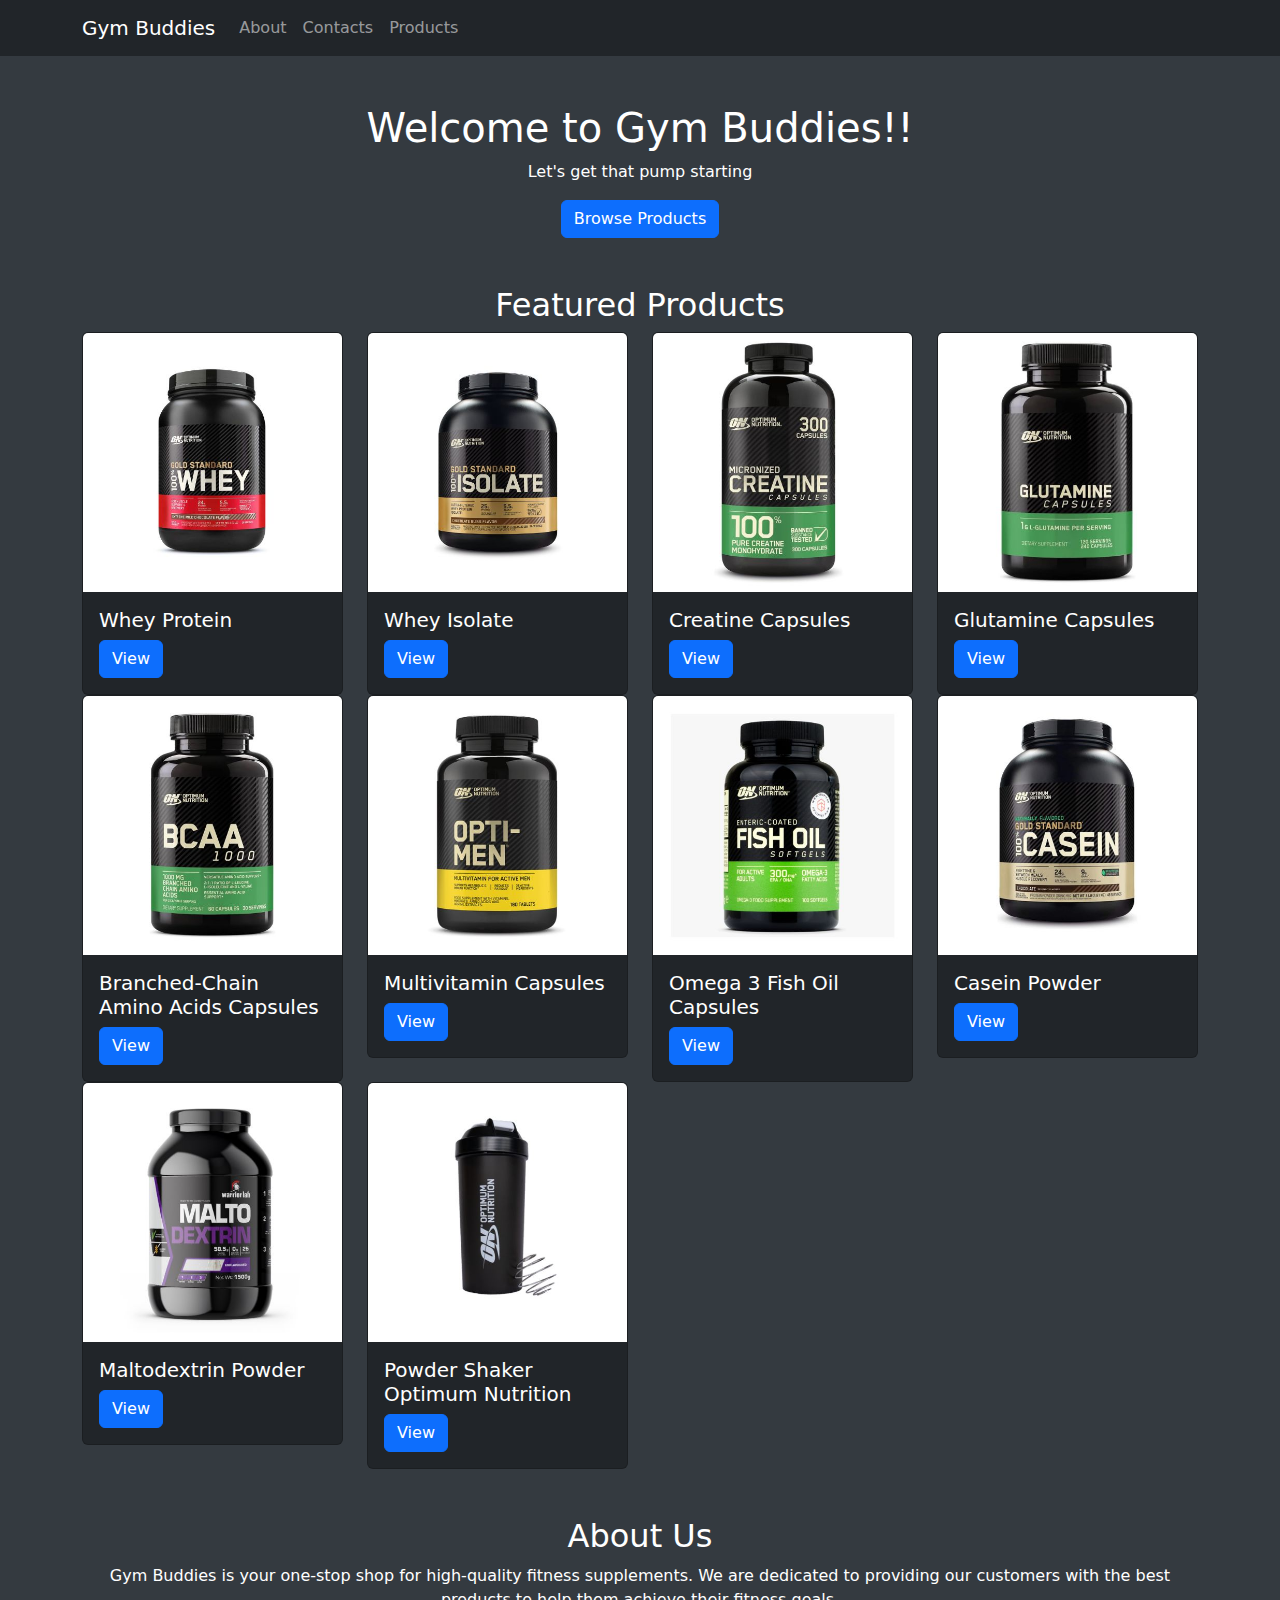
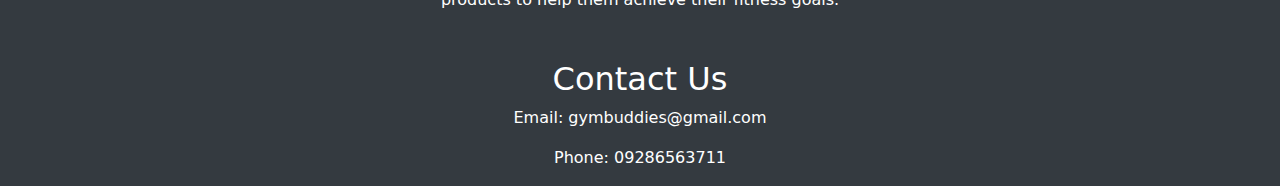
<file: index.html>
<!DOCTYPE html>
<html lang="en">
<head>
    <meta charset="UTF-8">
    <meta name="viewport" content="width=device-width, initial-scale=1.0">
    <title>Gym Buddies</title>
    <link href="https://cdn.jsdelivr.net/npm/bootstrap@5.3.0/dist/css/bootstrap.min.css" rel="stylesheet">
    <style>
        .background {
            background-color: #343a40; /* Dark background for consistency with navbar */
            color: white; /* White text for readability on dark background */
        }
        .product-img {
            object-fit: contain; /* Ensures the image fits within the dimensions */
        }
    </style>
</head>
<body class="background"> 

    <nav class="navbar navbar-expand-lg navbar-dark bg-dark">
        <div class="container">
            <a class="navbar-brand" href="#">Gym Buddies</a>
            <button class="navbar-toggler" type="button" data-bs-toggle="collapse" data-bs-target="#navbarNav">
                <span class="navbar-toggler-icon"></span>
            </button>
            <div class="collapse navbar-collapse" id="navbarNav">
                <ul class="navbar-nav">
                    <li class="nav-item">
                        <a class="nav-link" href="#about">About</a>
                    </li>
                    <li class="nav-item">
                        <a class="nav-link" href="#contacts">Contacts</a>
                    </li>
                    <li class="nav-item">
                        <a class="nav-link" href="#products">Products</a>
                    </li>
                </ul>
            </div>
        </div>
    </nav>

    <div class="container text-center mt-5">
        <h1>Welcome to Gym Buddies!!</h1>
        <p>Let's get that pump starting</p>
        <a href="#products" class="btn btn-primary">Browse Products</a>
    </div>

    <div class="container mt-5" id="products">
        <h2 class="text-center text-white">Featured Products</h2>
        <div class="row">
            <div class="col-md-3">
                <div class="card bg-dark text-white">
                    <img src="whey_concentrate.jpg" class="card-img-top product-img" alt="Whey Protein">
                    <div class="card-body">
                        <h5 class="card-title">Whey Protein</h5>
                        <a href="product1.html" class="btn btn-primary">View</a>
                    </div>
                </div>
            </div>
            <div class="col-md-3">
                <div class="card bg-dark text-white">
                    <img src="whey_isolate.jpg" class="card-img-top product-img" alt="Whey Isolate">
                    <div class="card-body">
                        <h5 class="card-title">Whey Isolate</h5>
                        <a href="product2.html" class="btn btn-primary">View</a>
                    </div>
                </div>
            </div>
            <div class="col-md-3">
                <div class="card bg-dark text-white">
                    <img src="creatine.jpg" class="card-img-top product-img" alt="Creatine Capsules">
                    <div class="card-body">
                        <h5 class="card-title">Creatine Capsules</h5>
                        <a href="product3.html" class="btn btn-primary">View</a>
                    </div>
                </div>
            </div>
            <div class="col-md-3">
                <div class="card bg-dark text-white">
                    <img src="glutamine.jpg" class="card-img-top product-img" alt="Glutamine Capsules">
                    <div class="card-body">
                        <h5 class="card-title">Glutamine Capsules</h5>
                        <a href="product4.html" class="btn btn-primary">View</a>
                    </div>
                </div>
            </div>
            <div class="col-md-3">
                <div class="card bg-dark text-white">
                    <img src="bcaa.jpg" class="card-img-top product-img" alt="Branched-Chain Amino Acids Capsules">
                    <div class="card-body">
                        <h5 class="card-title">Branched-Chain Amino Acids Capsules</h5>
                        <a href="product5.html" class="btn btn-primary">View</a>
                    </div>
                </div>
            </div>
            <div class="col-md-3">
                <div class="card bg-dark text-white">
                    <img src="multivitamin.jpg" class="card-img-top product-img" alt="Multivitamin Capsules">
                    <div class="card-body">
                        <h5 class="card-title">Multivitamin Capsules</h5>
                        <a href="product6.html" class="btn btn-primary">View</a>
                    </div>
                </div>
            </div>
            <div class="col-md-3">
                <div class="card bg-dark text-white">
                    <img src="omega3.jpg" class="card-img-top product-img" alt="Omega 3 Fish Oil Capsules">
                    <div class="card-body">
                        <h5 class="card-title">Omega 3 Fish Oil Capsules</h5>
                        <a href="product7.html" class="btn btn-primary">View</a>
                    </div>
                </div>
            </div>
            <div class="col-md-3">
                <div class="card bg-dark text-white">
                    <img src="casein.jpg" class="card-img-top product-img" alt="Casein Powder">
                    <div class="card-body">
                        <h5 class="card-title">Casein Powder</h5>
                        <a href="product8.html" class="btn btn-primary">View</a>
                    </div>
                </div>
            </div>
            <div class="col-md-3">
                <div class="card bg-dark text-white">
                    <img src="maltodextrin.jpg" class="card-img-top product-img" alt="Maltodextrin Powder">
                    <div class="card-body">
                        <h5 class="card-title">Maltodextrin Powder</h5>
                        <a href="product9.html" class="btn btn-primary">View</a>
                    </div>
                </div>
            </div>
            <div class="col-md-3">
                <div class="card bg-dark text-white">
                    <img src="shaker.jpg" class="card-img-top product-img" alt="Shaker">
                    <div class="card-body">
                        <h5 class="card-title">Powder Shaker Optimum Nutrition</h5>
                        <a href="product10.html" class="btn btn-primary">View</a>
                    </div>
                </div>
            </div>
        </div>
    </div>
    <div class="container mt-5" id="about">
        <h2 class="text-center text-white">About Us</h2>
        <p class="text-center text-white">Gym Buddies is your one-stop shop for high-quality fitness supplements. We are dedicated to providing our customers with the best products to help them achieve their fitness goals. </p>
    </div>
        <div class="container mt-5" id="contacts">
        <h2 class="text-center text-white">Contact Us</h2>
        <p class="text-center text-white">Email: gymbuddies@gmail.com</p>
        <p class="text-center text-white">Phone: 09286563711</p>
    </div>

    <script src="https://cdn.jsdelivr.net/npm/bootstrap@5.3.0/dist/js/bootstrap.bundle.min.js"></script>
</body>
</html>
</file>
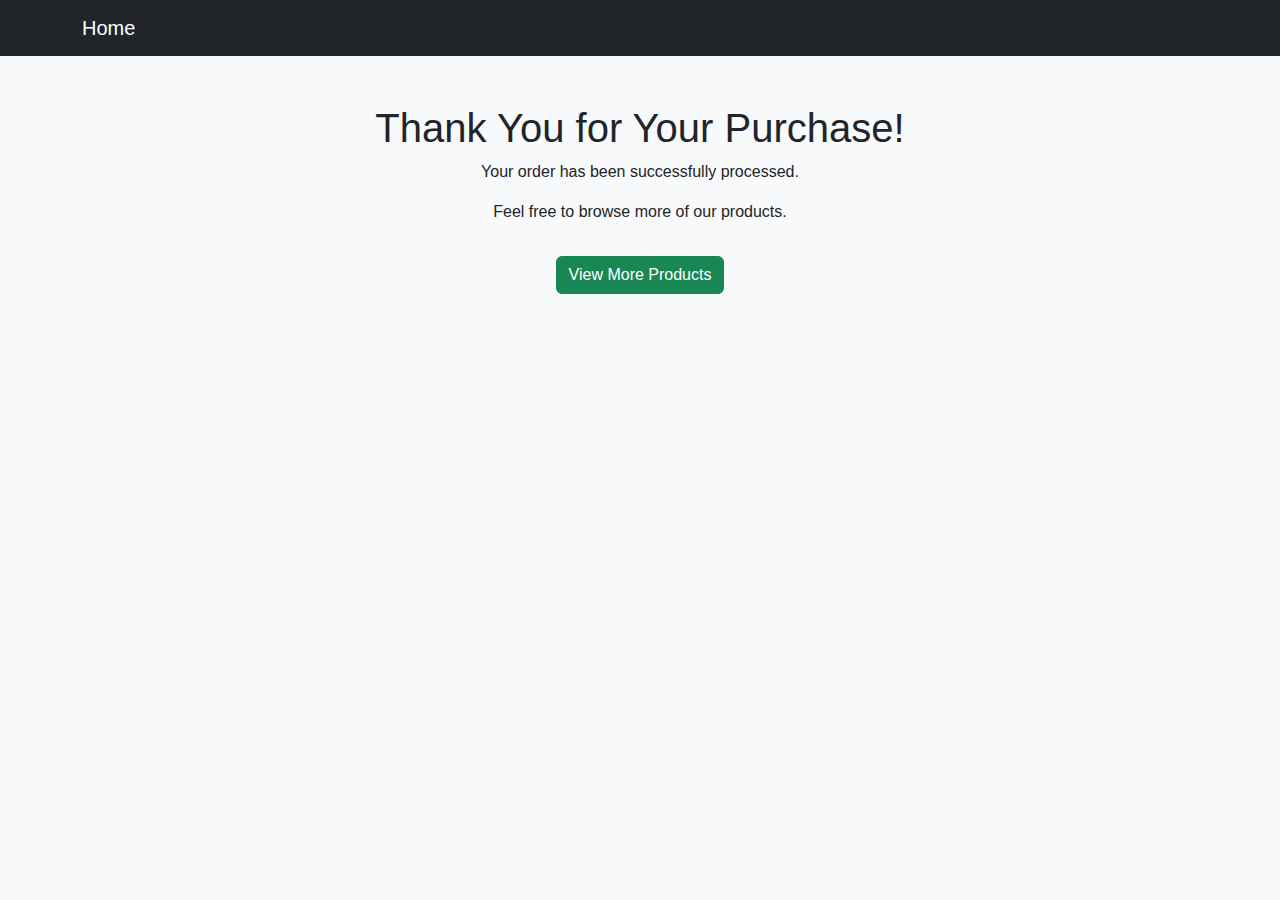
<file: checkout.html>
<!DOCTYPE html>
<html>
<head>
    <title>Product Checkout</title>
    <link rel="stylesheet" href="https://cdn.jsdelivr.net/npm/bootstrap@5.3.0/dist/css/bootstrap.min.css">
    <link rel="stylesheet" href="style.css">
</head>
<body>

<nav class="navbar navbar-dark bg-dark">
    <div class="container">
        <a class="navbar-brand" href="index.html">Home</a>
    </div>
</nav>

<div class="container mt-5 text-center">
    <h1>Thank You for Your Purchase!</h1>
    <p>Your order has been successfully processed.</p> 
    <p>Feel free to browse more of our products.</p>
    
    <a href="index.html" class="btn btn-success mt-3">View More Products</a>
</div>

<script src="https://cdn.jsdelivr.net/npm/bootstrap@5.3.0/dist/js/bootstrap.bundle.min.js"></script>
</body>
</html>
</file>
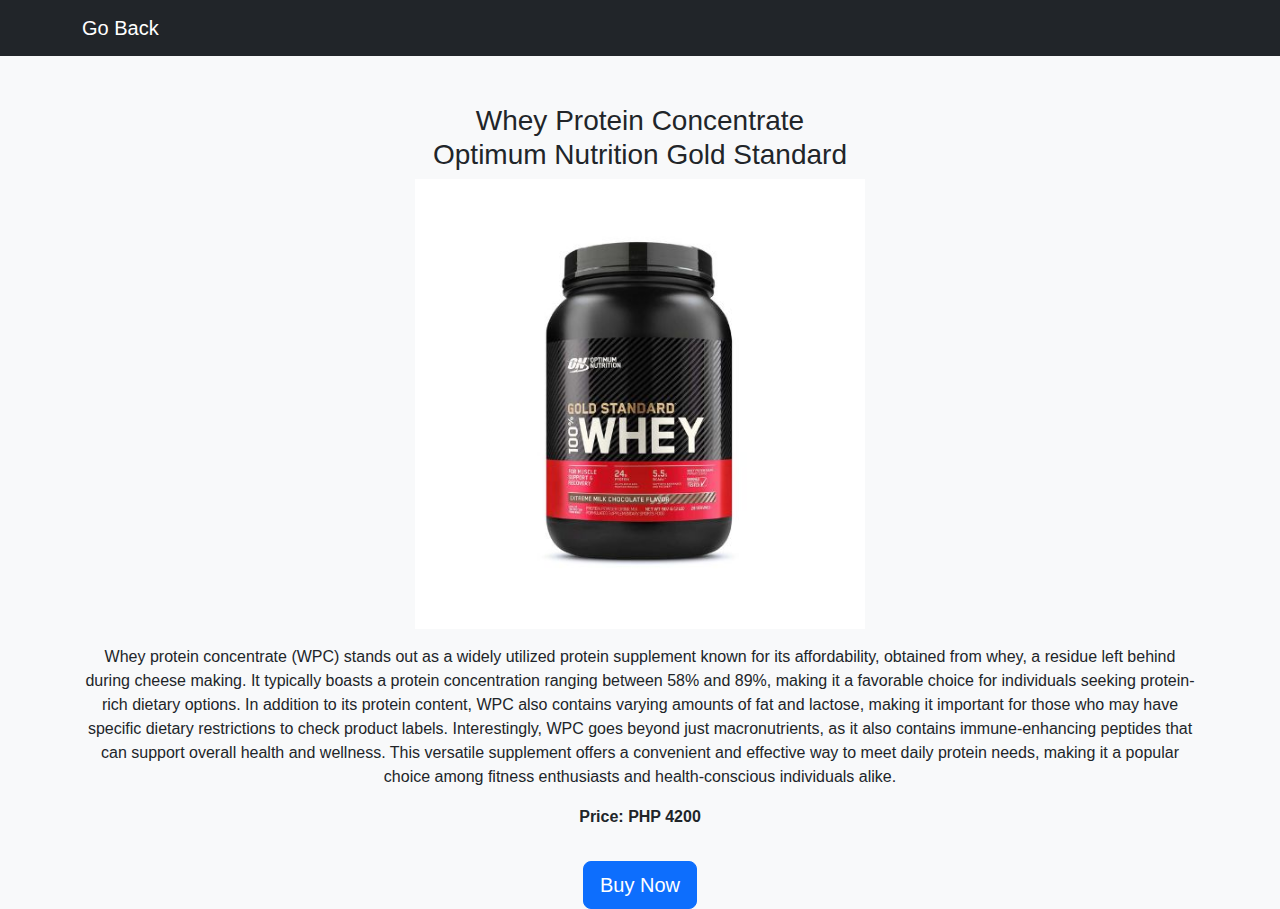
<file: product1.html>
<!DOCTYPE html>
<html>
<head>
    <title>Whey Protein Details</title>
    <link rel="stylesheet" href="https://cdn.jsdelivr.net/npm/bootstrap@5.3.0/dist/css/bootstrap.min.css">
    <link rel="stylesheet" href="style.css">
</head>
<body>

<nav class="navbar navbar-dark bg-dark">
    <div class="container">
        <a class="navbar-brand" href="index.html">Go Back</a>
    </div>
</nav>

<div class="container mt-5 text-center">
    <h3>Whey Protein Concentrate<br>Optimum Nutrition Gold Standard</h3>
    <img src="whey_concentrate.jpg" class="product-detail-img" width = "450" height = "450">
    <p class="mt-3">Whey protein concentrate (WPC) stands out as a widely utilized protein supplement known for its affordability, obtained from whey, a residue left behind during cheese making. It typically boasts a protein concentration ranging between 58% and 89%, making it a favorable choice for individuals seeking protein-rich dietary options. In addition to its protein content, WPC also contains varying amounts of fat and lactose, making it important for those who may have specific dietary restrictions to check product labels. Interestingly, WPC goes beyond just macronutrients, as it also contains immune-enhancing peptides that can support overall health and wellness. This versatile supplement offers a convenient and effective way to meet daily protein needs, making it a popular choice among fitness enthusiasts and health-conscious individuals alike.</p>
    <p><strong>Price: PHP 4200</strong></p>
    <a href="checkout.html" class="btn btn-primary btn-lg mt-3">Buy Now</a>
</div>

<script src="https://cdn.jsdelivr.net/npm/bootstrap@5.3.0/dist/js/bootstrap.bundle.min.js"></script>
</body>
</html>
</file>
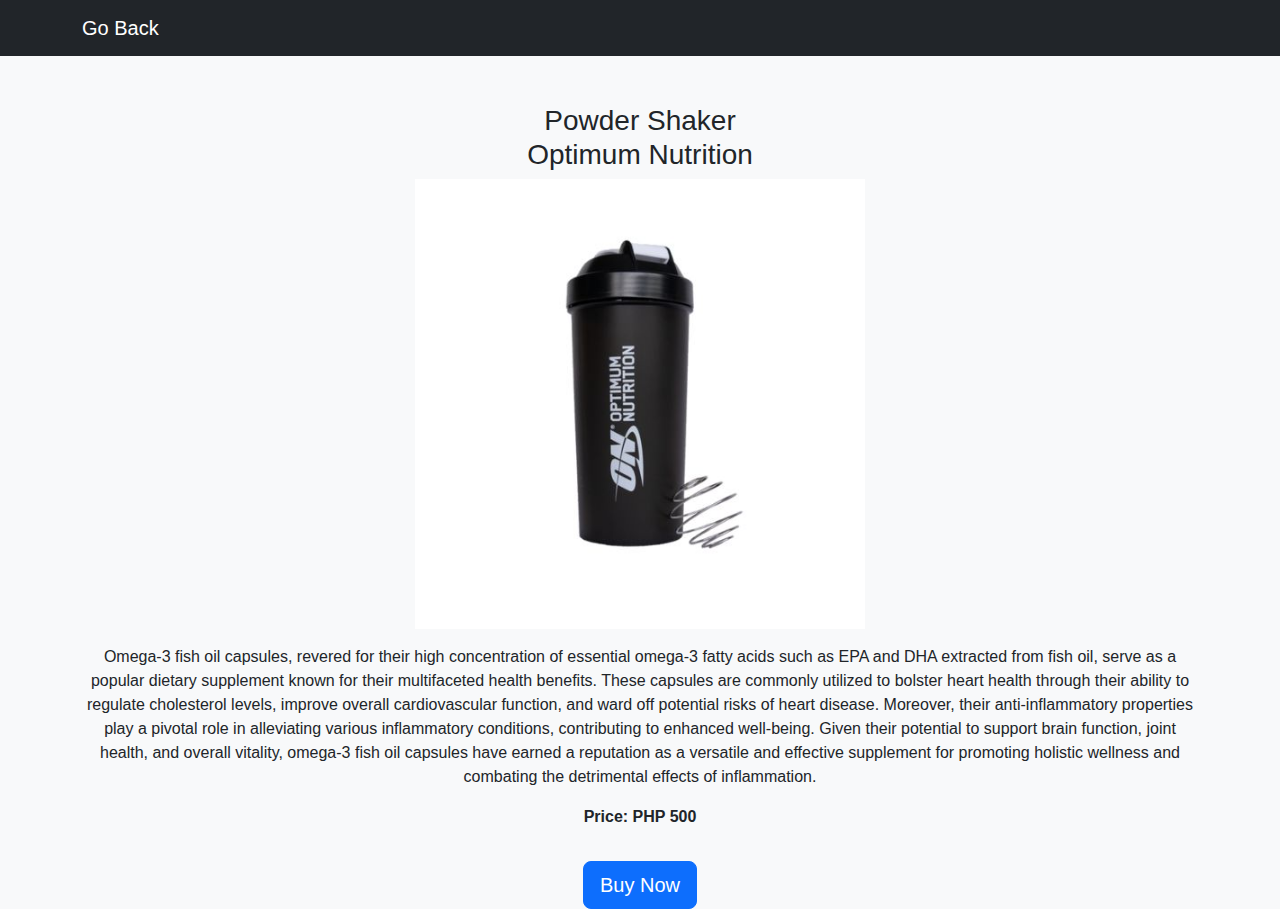
<file: product10.html>
<!DOCTYPE html>
<html>
<head>
    <title>Powder Shaker Details</title>
    <link rel="stylesheet" href="https://cdn.jsdelivr.net/npm/bootstrap@5.3.0/dist/css/bootstrap.min.css">
    <link rel="stylesheet" href="style.css">
</head>
<body>

<nav class="navbar navbar-dark bg-dark">
    <div class="container">
        <a class="navbar-brand" href="index.html">Go Back</a>
    </div>
</nav>

<div class="container mt-5 text-center">
    <h3>Powder Shaker<br>Optimum Nutrition</h3>
    <img src="shaker.jpg" class="product-detail-img" width = "450" height = "450">
    <p class="mt-3">Omega-3 fish oil capsules, revered for their high concentration of essential omega-3 fatty acids such as EPA and DHA extracted from fish oil, serve as a popular dietary supplement known for their multifaceted health benefits. These capsules are commonly utilized to bolster heart health through their ability to regulate cholesterol levels, improve overall cardiovascular function, and ward off potential risks of heart disease. Moreover, their anti-inflammatory properties play a pivotal role in alleviating various inflammatory conditions, contributing to enhanced well-being. Given their potential to support brain function, joint health, and overall vitality, omega-3 fish oil capsules have earned a reputation as a versatile and effective supplement for promoting holistic wellness and combating the detrimental effects of inflammation.</p>
    <p><strong>Price: PHP 500</strong></p>
    <a href="checkout.html" class="btn btn-primary btn-lg mt-3">Buy Now</a>
</div>

<script src="https://cdn.jsdelivr.net/npm/bootstrap@5.3.0/dist/js/bootstrap.bundle.min.js"></script>
</body>
</html>
</file>
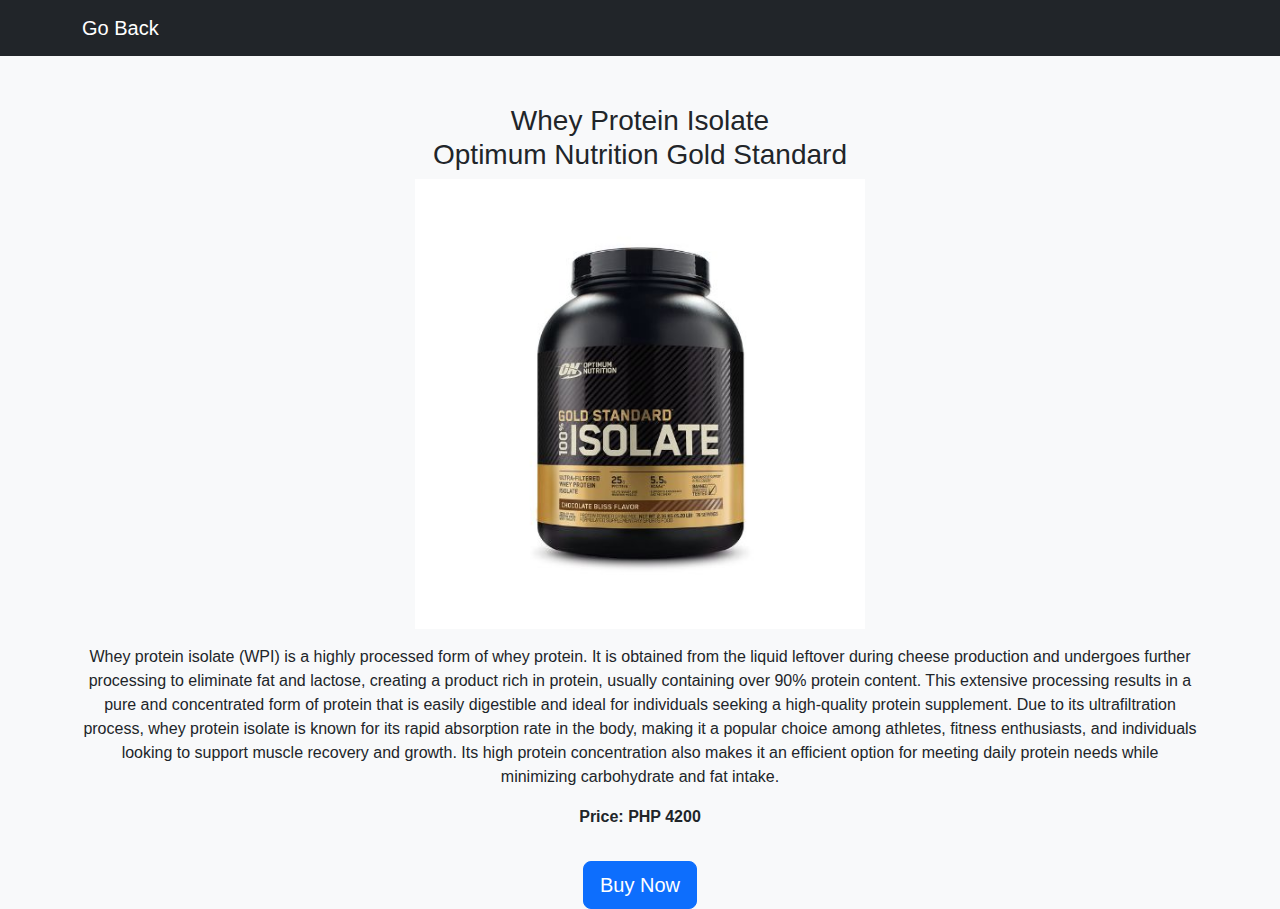
<file: product2.html>
<!DOCTYPE html>
<html>
<head>
    <title>Whey Isolate Details</title>
    <link rel="stylesheet" href="https://cdn.jsdelivr.net/npm/bootstrap@5.3.0/dist/css/bootstrap.min.css">
    <link rel="stylesheet" href="style.css">
</head>
<body>

<nav class="navbar navbar-dark bg-dark">
    <div class="container">
        <a class="navbar-brand" href="index.html">Go Back</a>
    </div>
</nav>

<div class="container mt-5 text-center">
    <h3>Whey Protein Isolate<br>Optimum Nutrition Gold Standard</h3>
    <img src="whey_isolate.jpg" class="product-detail-img" width = "450" height = "450">
    <p class="mt-3">Whey protein isolate (WPI) is a highly processed form of whey protein. It is obtained from the liquid leftover during cheese production and undergoes further processing to eliminate fat and lactose, creating a product rich in protein, usually containing over 90% protein content. This extensive processing results in a pure and concentrated form of protein that is easily digestible and ideal for individuals seeking a high-quality protein supplement. Due to its ultrafiltration process, whey protein isolate is known for its rapid absorption rate in the body, making it a popular choice among athletes, fitness enthusiasts, and individuals looking to support muscle recovery and growth. Its high protein concentration also makes it an efficient option for meeting daily protein needs while minimizing carbohydrate and fat intake.</p>
    <p><strong>Price: PHP 4200</strong></p>
    <a href="checkout.html" class="btn btn-primary btn-lg mt-3">Buy Now</a>
</div>

<script src="https://cdn.jsdelivr.net/npm/bootstrap@5.3.0/dist/js/bootstrap.bundle.min.js"></script>
</body>
</html>
</file>
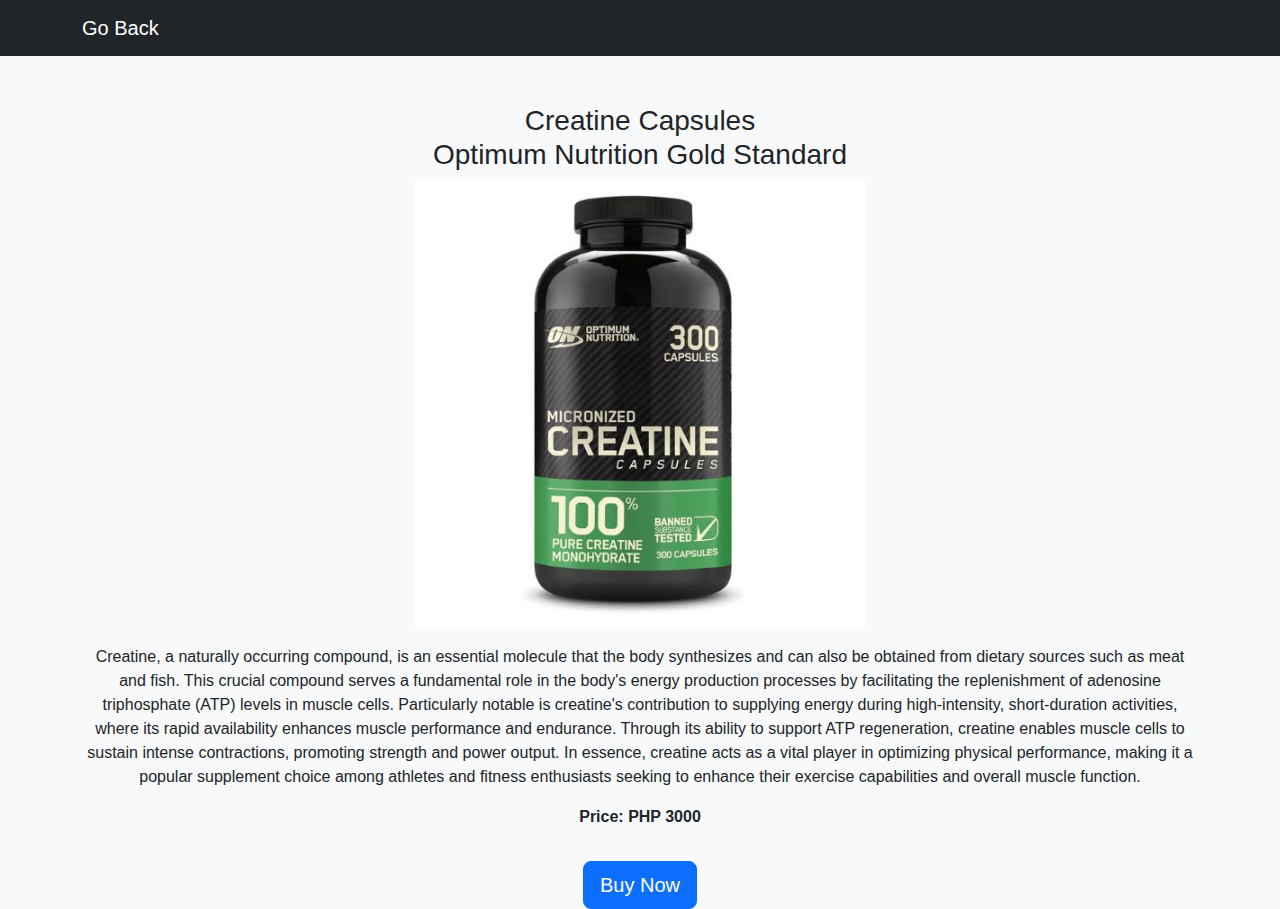
<file: product3.html>
<!DOCTYPE html>
<html>
<head>
    <title>Creatine Details</title>
    <link rel="stylesheet" href="https://cdn.jsdelivr.net/npm/bootstrap@5.3.0/dist/css/bootstrap.min.css">
    <link rel="stylesheet" href="style.css">
</head>
<body>

<nav class="navbar navbar-dark bg-dark">
    <div class="container">
        <a class="navbar-brand" href="index.html">Go Back</a>
    </div>
</nav>

<div class="container mt-5 text-center">
    <h3>Creatine Capsules<br>Optimum Nutrition Gold Standard</h3>
    <img src="creatine.jpg" class="product-detail-img" width = "450" height = "450">
    <p class="mt-3">Creatine, a naturally occurring compound, is an essential molecule that the body synthesizes and can also be obtained from dietary sources such as meat and fish. This crucial compound serves a fundamental role in the body's energy production processes by facilitating the replenishment of adenosine triphosphate (ATP) levels in muscle cells. Particularly notable is creatine's contribution to supplying energy during high-intensity, short-duration activities, where its rapid availability enhances muscle performance and endurance. Through its ability to support ATP regeneration, creatine enables muscle cells to sustain intense contractions, promoting strength and power output. In essence, creatine acts as a vital player in optimizing physical performance, making it a popular supplement choice among athletes and fitness enthusiasts seeking to enhance their exercise capabilities and overall muscle function.</p>
    <p><strong>Price: PHP 3000 </strong></p>
    <a href="checkout.html" class="btn btn-primary btn-lg mt-3">Buy Now</a>
</div>

<script src="https://cdn.jsdelivr.net/npm/bootstrap@5.3.0/dist/js/bootstrap.bundle.min.js"></script>
</body>
</html>
</file>
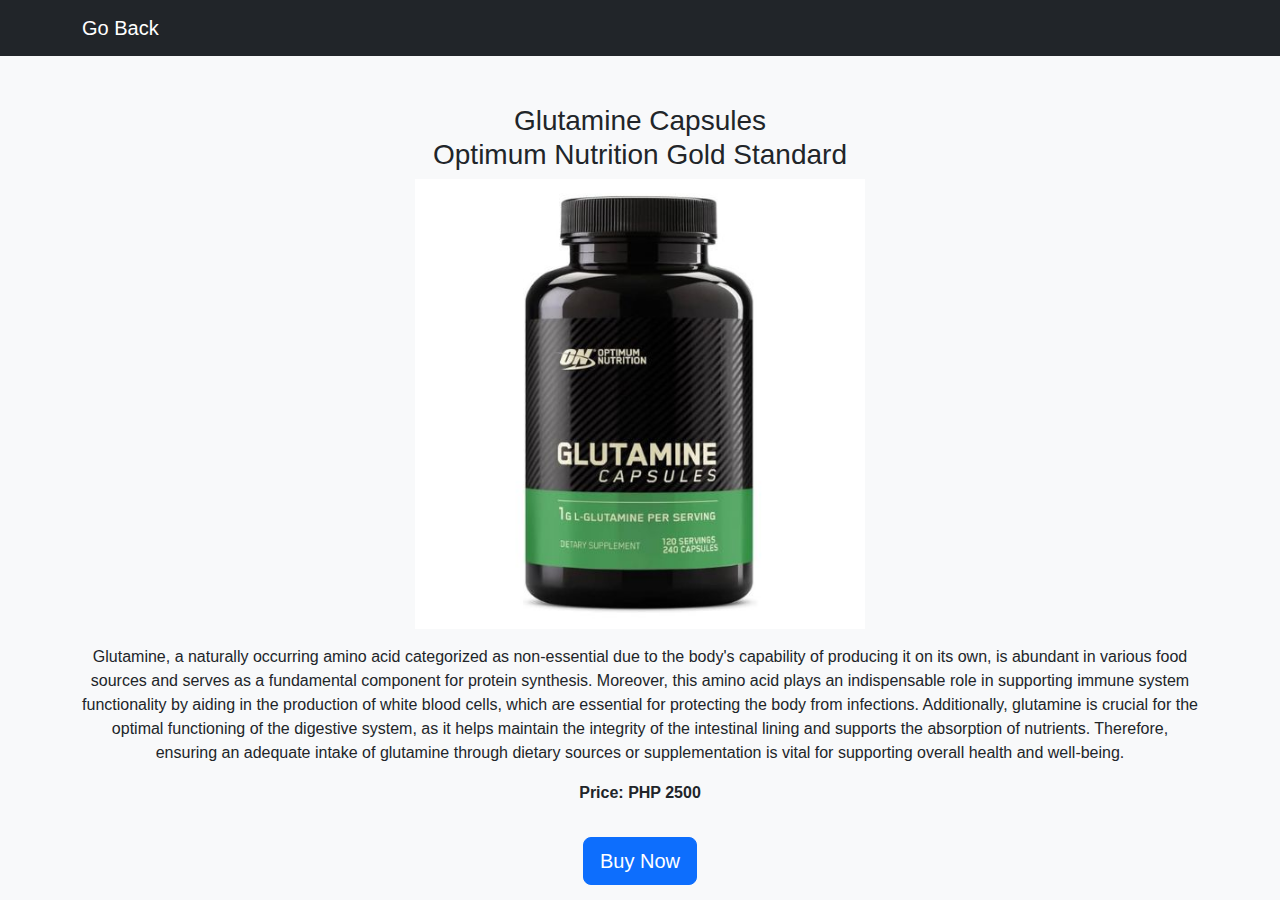
<file: product4.html>
<!DOCTYPE html>
<html>
<head>
    <title>Glutamine Details</title>
    <link rel="stylesheet" href="https://cdn.jsdelivr.net/npm/bootstrap@5.3.0/dist/css/bootstrap.min.css">
    <link rel="stylesheet" href="style.css">
</head>
<body>

<nav class="navbar navbar-dark bg-dark">
    <div class="container">
        <a class="navbar-brand" href="index.html">Go Back</a>
    </div>
</nav>

<div class="container mt-5 text-center">
    <h3>Glutamine Capsules<br>Optimum Nutrition Gold Standard</h3>
    <img src="glutamine.jpg" class="product-detail-img" width = "450" height = "450">
    <p class="mt-3">Glutamine, a naturally occurring amino acid categorized as non-essential due to the body's capability of producing it on its own, is abundant in various food sources and serves as a fundamental component for protein synthesis. Moreover, this amino acid plays an indispensable role in supporting immune system functionality by aiding in the production of white blood cells, which are essential for protecting the body from infections. Additionally, glutamine is crucial for the optimal functioning of the digestive system, as it helps maintain the integrity of the intestinal lining and supports the absorption of nutrients. Therefore, ensuring an adequate intake of glutamine through dietary sources or supplementation is vital for supporting overall health and well-being.</p>
    <p><strong>Price: PHP 2500</strong></p>
    <a href="checkout.html" class="btn btn-primary btn-lg mt-3">Buy Now</a>
</div>

<script src="https://cdn.jsdelivr.net/npm/bootstrap@5.3.0/dist/js/bootstrap.bundle.min.js"></script>
</body>
</html>
</file>
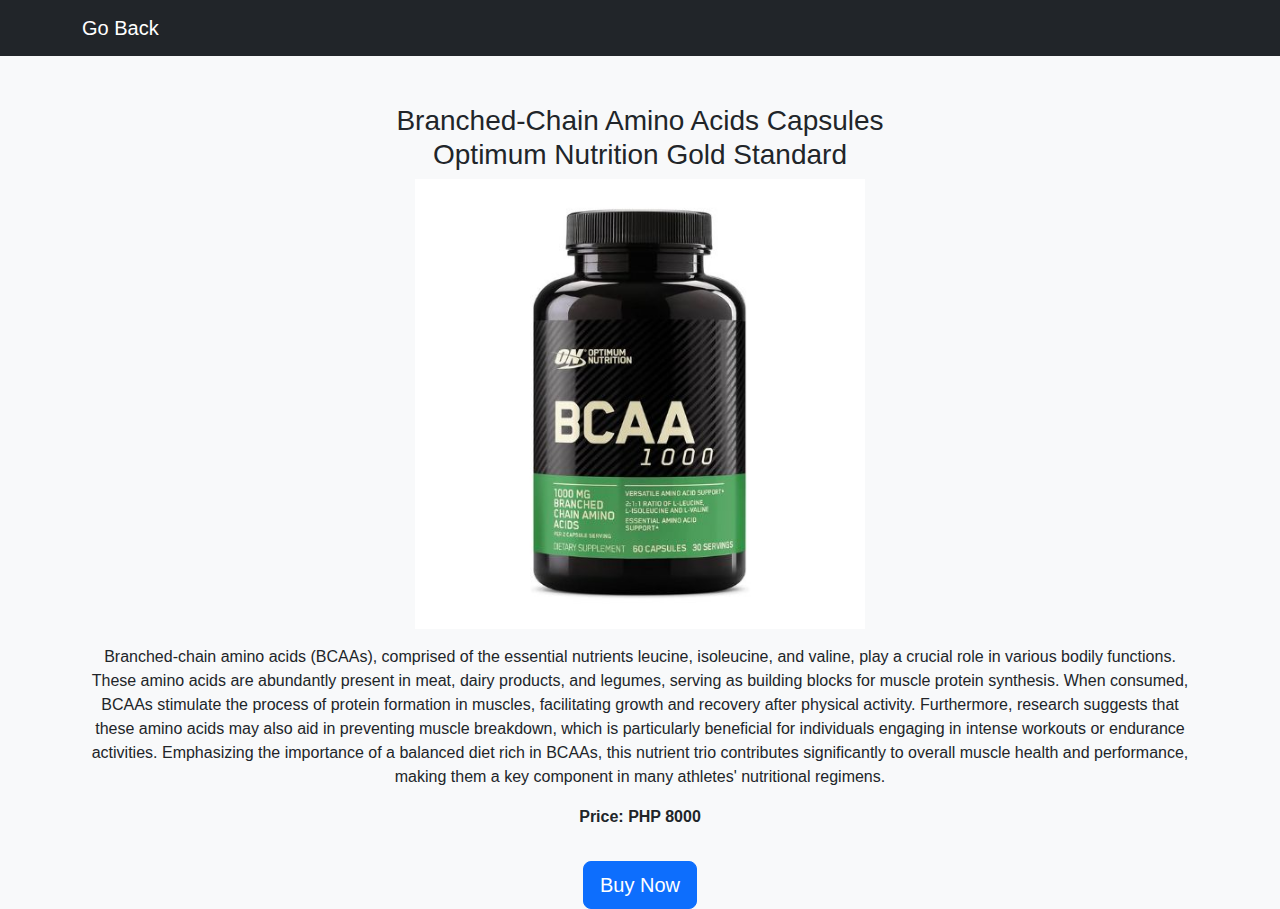
<file: product5.html>
<!DOCTYPE html>
<html>
<head>
    <title>BCAA Details</title>
    <link rel="stylesheet" href="https://cdn.jsdelivr.net/npm/bootstrap@5.3.0/dist/css/bootstrap.min.css">
    <link rel="stylesheet" href="style.css">
</head>
<body>

<nav class="navbar navbar-dark bg-dark">
    <div class="container">
        <a class="navbar-brand" href="index.html">Go Back</a>
    </div>
</nav>

<div class="container mt-5 text-center">
    <h3>Branched-Chain Amino Acids Capsules<br>Optimum Nutrition Gold Standard</h3>
    <img src="bcaa.jpg" class="product-detail-img" width = "450" height = "450">
    <p class="mt-3">Branched-chain amino acids (BCAAs), comprised of the essential nutrients leucine, isoleucine, and valine, play a crucial role in various bodily functions. These amino acids are abundantly present in meat, dairy products, and legumes, serving as building blocks for muscle protein synthesis. When consumed, BCAAs stimulate the process of protein formation in muscles, facilitating growth and recovery after physical activity. Furthermore, research suggests that these amino acids may also aid in preventing muscle breakdown, which is particularly beneficial for individuals engaging in intense workouts or endurance activities. Emphasizing the importance of a balanced diet rich in BCAAs, this nutrient trio contributes significantly to overall muscle health and performance, making them a key component in many athletes' nutritional regimens.</p>
    <p><strong>Price: PHP 8000</strong></p>
    <a href="checkout.html" class="btn btn-primary btn-lg mt-3">Buy Now</a>
</div>

<script src="https://cdn.jsdelivr.net/npm/bootstrap@5.3.0/dist/js/bootstrap.bundle.min.js"></script>
</body>
</html>
</file>
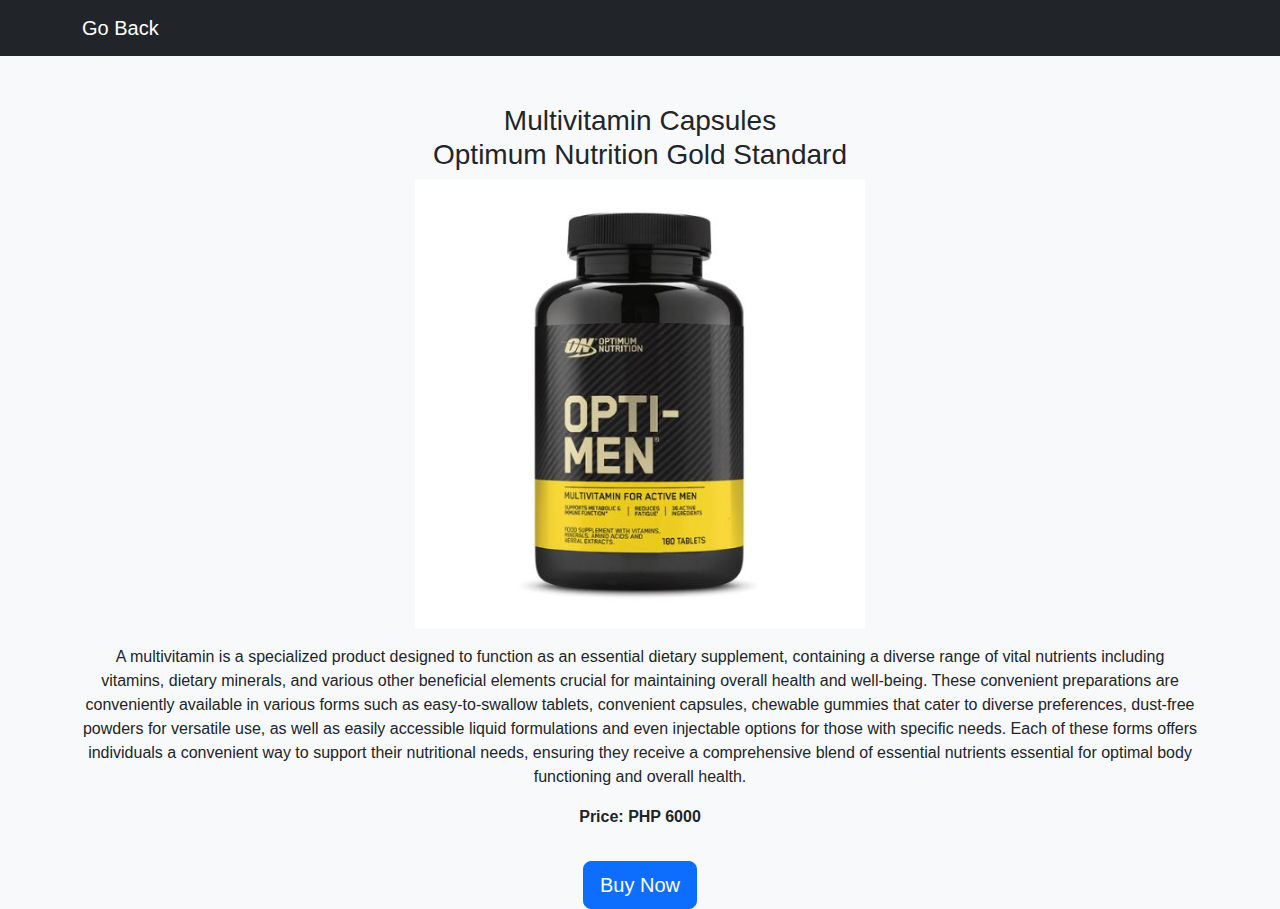
<file: product6.html>
<!DOCTYPE html>
<html>
<head>
    <title>Multivitamin Details</title>
    <link rel="stylesheet" href="https://cdn.jsdelivr.net/npm/bootstrap@5.3.0/dist/css/bootstrap.min.css">
    <link rel="stylesheet" href="style.css">
</head>
<body>

<nav class="navbar navbar-dark bg-dark">
    <div class="container">
        <a class="navbar-brand" href="index.html">Go Back</a>
    </div>
</nav>

<div class="container mt-5 text-center">
    <h3>Multivitamin Capsules<br>Optimum Nutrition Gold Standard</h3>
    <img src="multivitamin.jpg" class="product-detail-img" width = "450" height = "450">
    <p class="mt-3">A multivitamin is a specialized product designed to function as an essential dietary supplement, containing a diverse range of vital nutrients including vitamins, dietary minerals, and various other beneficial elements crucial for maintaining overall health and well-being. These convenient preparations are conveniently available in various forms such as easy-to-swallow tablets, convenient capsules, chewable gummies that cater to diverse preferences, dust-free powders for versatile use, as well as easily accessible liquid formulations and even injectable options for those with specific needs. Each of these forms offers individuals a convenient way to support their nutritional needs, ensuring they receive a comprehensive blend of essential nutrients essential for optimal body functioning and overall health.</p>
    <p><strong>Price: PHP 6000</strong></p>
    <a href="checkout.html" class="btn btn-primary btn-lg mt-3">Buy Now</a>
</div>

<script src="https://cdn.jsdelivr.net/npm/bootstrap@5.3.0/dist/js/bootstrap.bundle.min.js"></script>
</body>
</html>
</file>
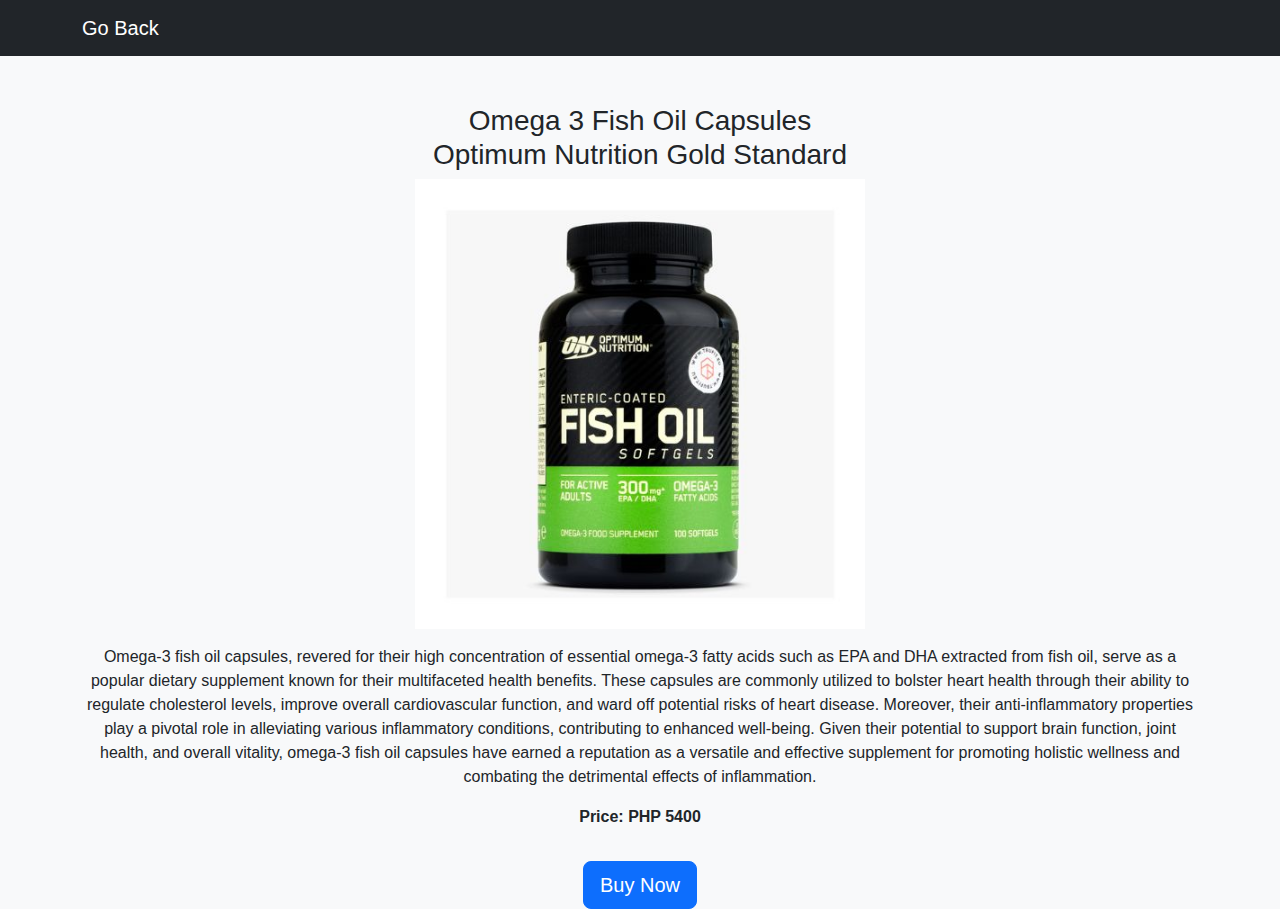
<file: product7.html>
<!DOCTYPE html>
<html>
<head>
    <title>Omega 3 Details</title>
    <link rel="stylesheet" href="https://cdn.jsdelivr.net/npm/bootstrap@5.3.0/dist/css/bootstrap.min.css">
    <link rel="stylesheet" href="style.css">
</head>
<body>

<nav class="navbar navbar-dark bg-dark">
    <div class="container">
        <a class="navbar-brand" href="index.html">Go Back</a>
    </div>
</nav>

<div class="container mt-5 text-center">
    <h3>Omega 3 Fish Oil Capsules<br>Optimum Nutrition Gold Standard</h3>
    <img src="omega3.jpg" class="product-detail-img" width = "450" height = "450">
    <p class="mt-3">Omega-3 fish oil capsules, revered for their high concentration of essential omega-3 fatty acids such as EPA and DHA extracted from fish oil, serve as a popular dietary supplement known for their multifaceted health benefits. These capsules are commonly utilized to bolster heart health through their ability to regulate cholesterol levels, improve overall cardiovascular function, and ward off potential risks of heart disease. Moreover, their anti-inflammatory properties play a pivotal role in alleviating various inflammatory conditions, contributing to enhanced well-being. Given their potential to support brain function, joint health, and overall vitality, omega-3 fish oil capsules have earned a reputation as a versatile and effective supplement for promoting holistic wellness and combating the detrimental effects of inflammation.</p>
    <p><strong>Price: PHP 5400</strong></p>
    <a href="checkout.html" class="btn btn-primary btn-lg mt-3">Buy Now</a>
</div>

<script src="https://cdn.jsdelivr.net/npm/bootstrap@5.3.0/dist/js/bootstrap.bundle.min.js"></script>
</body>
</html>
</file>
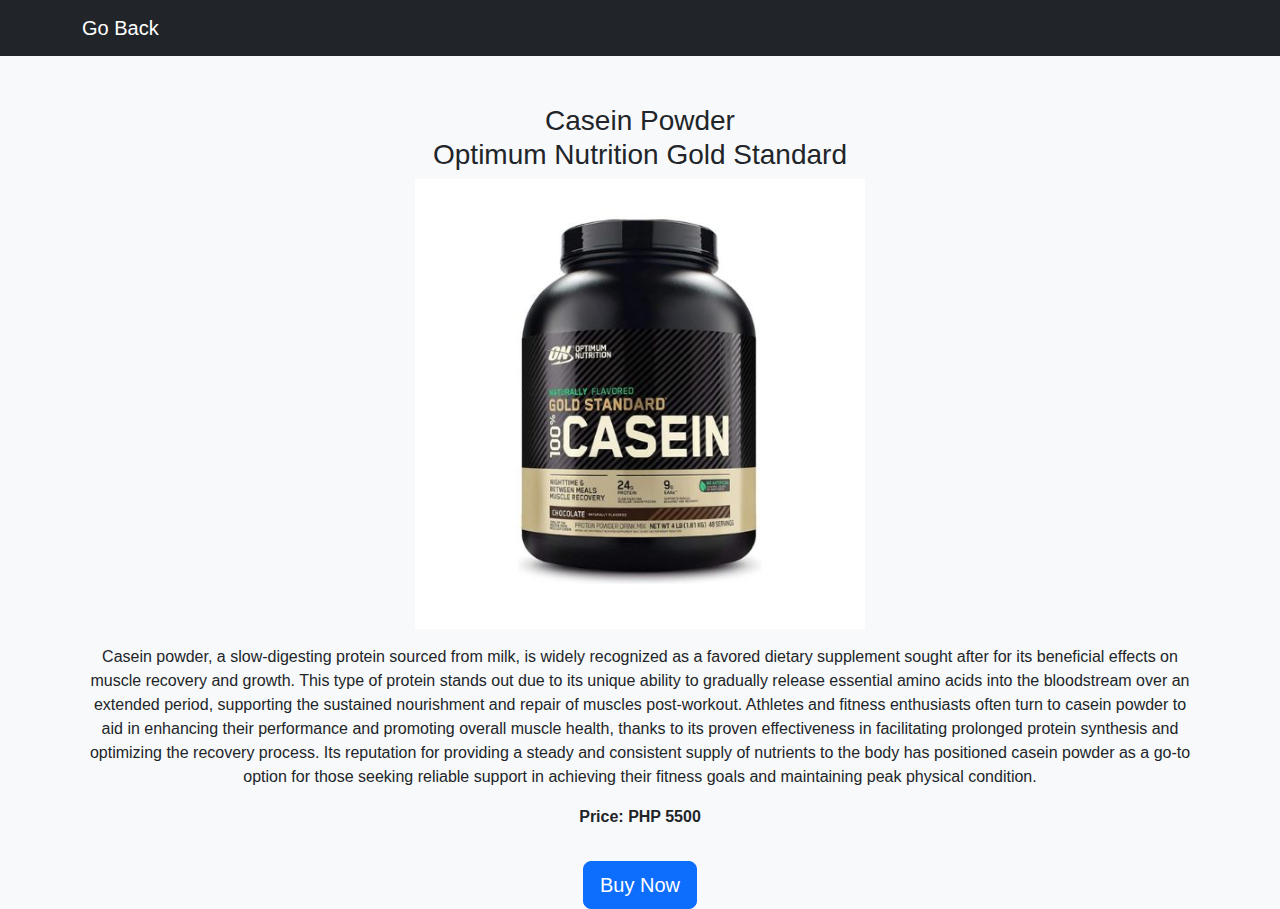
<file: product8.html>
<!DOCTYPE html>
    <html>
    <head>
        <title>Casein Details</title>
        <link rel="stylesheet" href="https://cdn.jsdelivr.net/npm/bootstrap@5.3.0/dist/css/bootstrap.min.css">
        <link rel="stylesheet" href="style.css">
    </head>
    <body>

    <nav class="navbar navbar-dark bg-dark">
        <div class="container">
            <a class="navbar-brand" href="index.html">Go Back</a>
        </div>
    </nav>

    <div class="container mt-5 text-center">
        <h3>Casein Powder<br>Optimum Nutrition Gold Standard</h3>
        <img src="casein.jpg" class="product-detail-img" width = "450" height = "450">
        <p class="mt-3">Casein powder, a slow-digesting protein sourced from milk, is widely recognized as a favored dietary supplement sought after for its beneficial effects on muscle recovery and growth. This type of protein stands out due to its unique ability to gradually release essential amino acids into the bloodstream over an extended period, supporting the sustained nourishment and repair of muscles post-workout. Athletes and fitness enthusiasts often turn to casein powder to aid in enhancing their performance and promoting overall muscle health, thanks to its proven effectiveness in facilitating prolonged protein synthesis and optimizing the recovery process. Its reputation for providing a steady and consistent supply of nutrients to the body has positioned casein powder as a go-to option for those seeking reliable support in achieving their fitness goals and maintaining peak physical condition.</p>
        <p><strong>Price: PHP 5500</strong></p>
        <a href="checkout.html" class="btn btn-primary btn-lg mt-3">Buy Now</a>
    </div>

    <script src="https://cdn.jsdelivr.net/npm/bootstrap@5.3.0/dist/js/bootstrap.bundle.min.js"></script>
    </body>
    </html>
</file>
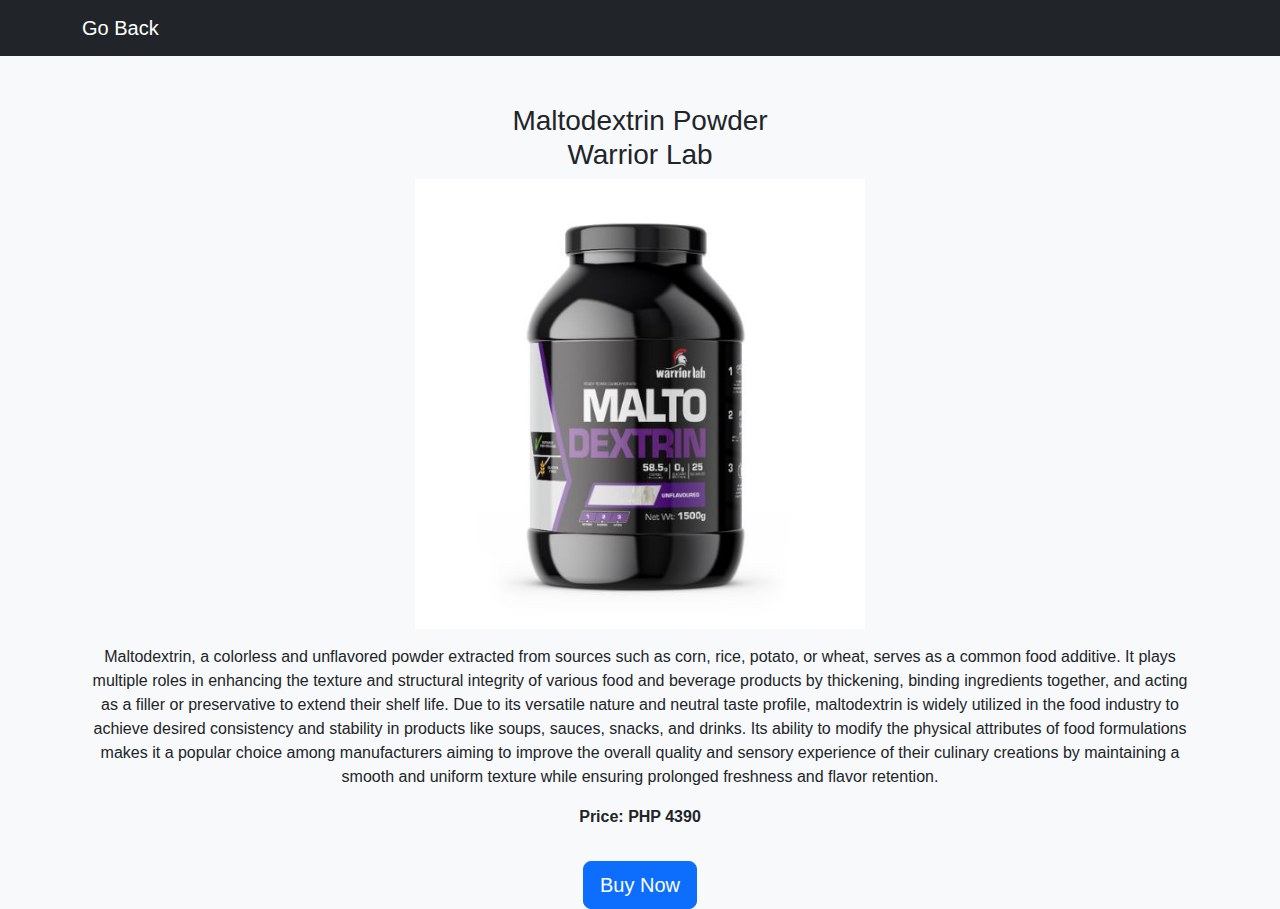
<file: product9.html>
<!DOCTYPE html>
<html>
<head>
    <title>Maltodextrin Details</title>
    <link rel="stylesheet" href="https://cdn.jsdelivr.net/npm/bootstrap@5.3.0/dist/css/bootstrap.min.css">
    <link rel="stylesheet" href="style.css">
</head>
<body>

<nav class="navbar navbar-dark bg-dark">
    <div class="container">
        <a class="navbar-brand" href="index.html">Go Back</a>
    </div>
</nav>

<div class="container mt-5 text-center">
    <h3>Maltodextrin Powder<br>Warrior Lab</h3>
    <img src="maltodextrin.jpg" class="product-detail-img" width = "450" height = "450">
    <p class="mt-3">Maltodextrin, a colorless and unflavored powder extracted from sources such as corn, rice, potato, or wheat, serves as a common food additive. It plays multiple roles in enhancing the texture and structural integrity of various food and beverage products by thickening, binding ingredients together, and acting as a filler or preservative to extend their shelf life. Due to its versatile nature and neutral taste profile, maltodextrin is widely utilized in the food industry to achieve desired consistency and stability in products like soups, sauces, snacks, and drinks. Its ability to modify the physical attributes of food formulations makes it a popular choice among manufacturers aiming to improve the overall quality and sensory experience of their culinary creations by maintaining a smooth and uniform texture while ensuring prolonged freshness and flavor retention.</p>
    <p><strong>Price: PHP 4390</strong></p>
    <a href="checkout.html" class="btn btn-primary btn-lg mt-3">Buy Now</a>
</div>

<script src="https://cdn.jsdelivr.net/npm/bootstrap@5.3.0/dist/js/bootstrap.bundle.min.js"></script>
</body>
</html>
</file>
<file: style.css>
body {
    background-color: #f8f9fa;
    font-family: Arial, sans-serif;
}

h2 {
    color: #333;
}

.product-img {
    object-fit: cover;
    transition: transform 0.2s ease-in-out;
}

.product-img:hover {
    transform: scale(1.05);
}


.product-detail-img:hover {
    transform: scale(1.2);
}
</file>
